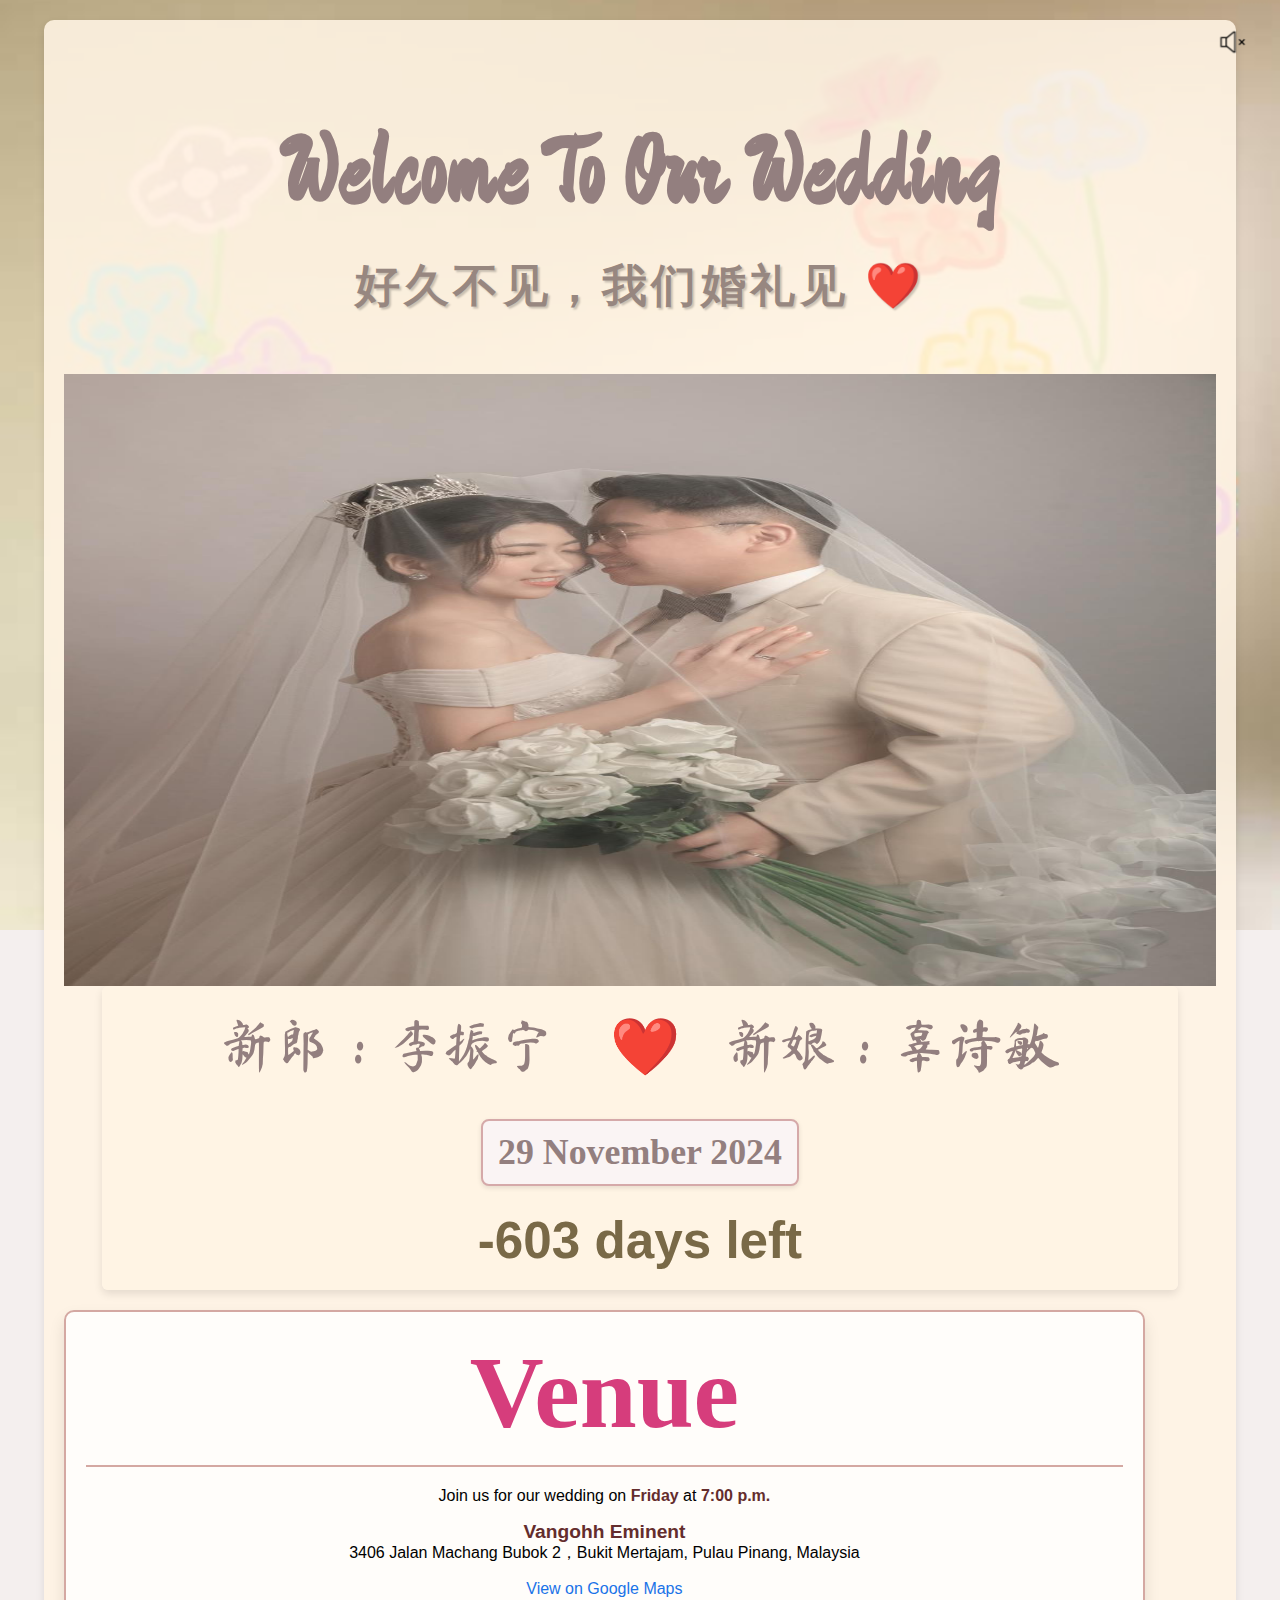
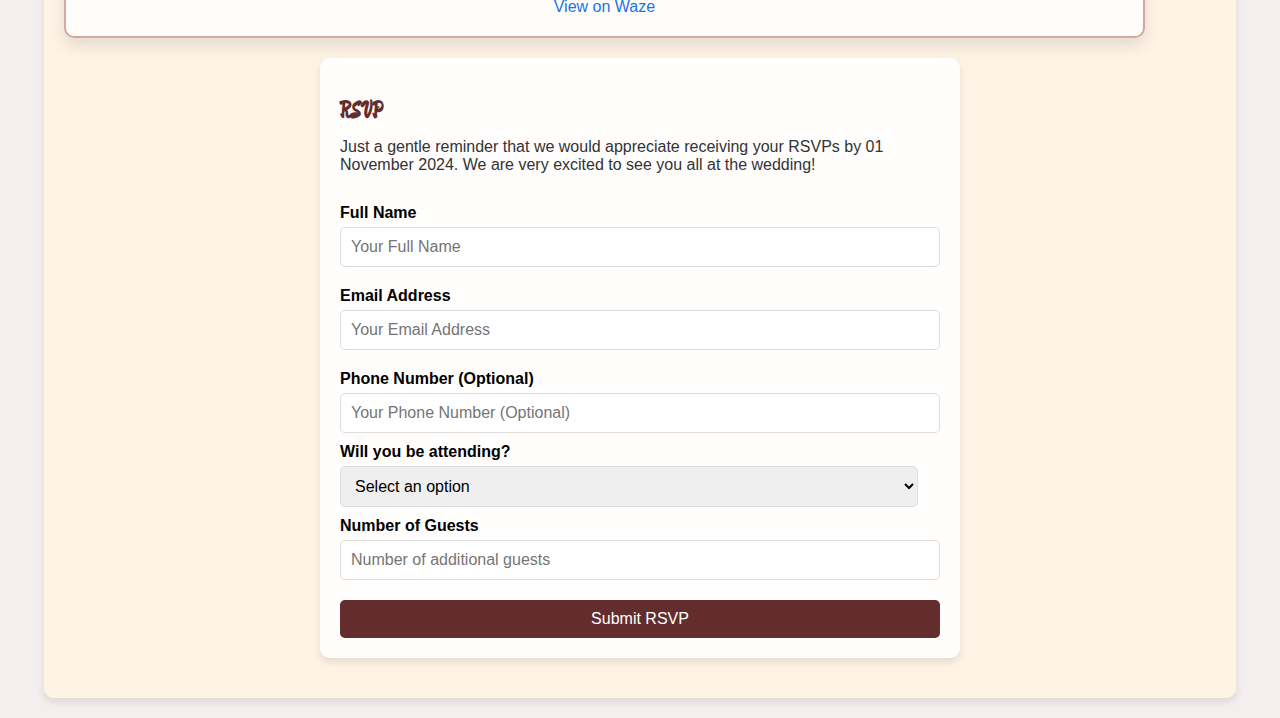
<file: index.html>
<!DOCTYPE html>
<html lang="en">
<head>
    <meta charset="UTF-8">
    <meta name="viewport" content="width=device-width, initial-scale=1.0">
    <title>Wedding Invitation</title>
    <link href="https://fonts.googleapis.com/css2?family=Ma+Shan+Zheng&display=swap" rel="stylesheet">
    <link rel="stylesheet" href="styles.css">
    <style>
        body {
            background-image: url('images/background.jpg');
            background-size: cover;
            background-repeat: no-repeat;
            background-attachment: fixed;
            background-position: center;
        }
        .audio-control {
            background: none;
            border: none;
            cursor: pointer;
        }
        .audio-control img {
            width: 30px;
            height: 30px;
        }
        .handwritten {
            font-family: 'Ma Shan Zheng', cursive;
        }
        .address-info {
            margin: 20px 0;
            padding: 20px;
            background-color: rgba(255, 255, 255, 0.8);
            border-radius: 10px;
        }
        .address-info h2 {
            margin-top: 0;
        }
        .address-info a {
            text-decoration: none;
            color: #1a73e8;
            font-size: 16px;
        }
        .address-info a:hover {
            text-decoration: underline;
        }

        .rsvp {
            margin: 20px 0;
            padding: 20px;
            background-color: rgba(255, 255, 255, 0.9);
            border-radius: 10px;
            box-shadow: 0 4px 8px rgba(0, 0, 0, 0.1);
            max-width: 600px;
            margin-left: auto;
            margin-right: auto;
        }
        .rsvp h2 {
            font-family: 'Ma Shan Zheng', cursive;
            color: #642d2d;
            margin-bottom: 10px;
        }
        .rsvp p {
            margin-bottom: 20px;
            font-size: 16px;
            color: #333;
        }
        .rsvp form {
            display: flex;
            flex-direction: column;
        }
        .rsvp label {
            font-weight: bold;
            margin-top: 10px;
        }
        .rsvp input[type="text"],
        .rsvp input[type="email"],
        .rsvp input[type="tel"],
        .rsvp input[type="number"],
        .rsvp textarea,
        .rsvp select {
            width: calc(100% - 22px); /* Adjusted to fit within container */
            padding: 10px;
            margin-top: 5px;
            border: 1px solid #ddd;
            border-radius: 5px;
            font-size: 16px;
        }
        .rsvp textarea {
            height: 80px;
            resize: vertical;
        }
        .rsvp button {
            margin-top: 20px;
            padding: 10px 20px;
            border: none;
            border-radius: 5px;
            background-color: #642d2d;
            color: white;
            font-size: 16px;
            cursor: pointer;
            transition: background-color 0.3s ease;
        }
        .rsvp button:hover {
            background-color: #521f1f;
        }
    </style>
</head>
<body>
    <audio id="weddingAudio" autoplay loop>
        <source src="music/乌梅子酱.mp3" type="audio/mpeg">
        Your browser does not support the audio element.
    </audio>
    <div class="container">
        <button id="toggleMuteButton" class="audio-control" onclick="toggleMute()">
            <img id="audioIcon" src="images/volume-button.png" alt="Mute Icon">
        </button>
        <div class="main-title">
            <h1 class="handwritten">Welcome To Our Wedding</h1>
            <h2>好久不见，我们婚礼见 ❤️</h2>
        </div>
        <div class="slideshow">
            <img src="images/pic6.jpg" alt="Wedding Pic 1" class="slide">
        </div>
        <div class="calendar">
            <div class="handwritten">新郎：李振宁&nbsp;&nbsp;&nbsp;&nbsp;&nbsp;❤️&nbsp;&nbsp;&nbsp;&nbsp;新娘：辜诗敏</div>
            <h2 class="wedding-date handwritten">29 November 2024</h2>
            <div id="countdown"></div>
        </div>
        
        <!-- New Address Info Section -->
        <div class="address-info">
            <h2>Venue</h2>
            <p>Join us for our wedding on <span style="color: #642d2d; font-weight: bold;">Friday</span> at <span style="color: #642d2d; font-weight: bold;">7:00 p.m.</span></p>
            <span style="font-weight: bold; font-size: 1.2em; color: #642d2d;">Vangohh Eminent</span><br>
            3406 Jalan Machang Bubok 2，Bukit Mertajam, Pulau Pinang, Malaysia</p>
            <a href="https://www.google.com/maps/search/?api=1&query=3406%20Jalan%20Machang%20Bubok%202%2C%20Bukit%20Mertajam%2C%20Pulau%20Pinang%2C%20Malaysia" target="_blank">View on Google Maps</a><br>
            <a href="https://waze.com/ul?q=Vangohh%20Eminent%2C%20Penang%2C%20Malaysia" target="_blank">View on Waze</a>
        </div>
        
        <div class="rsvp">
            <h2>RSVP</h2>
            <p>Just a gentle reminder that we would appreciate receiving your RSVPs by 01 November 2024. We are very excited to see you all at the wedding!</p>
            <form action="https://formspree.io/f/xwpeoywk" method="POST">
                <label for="name">Full Name</label>
                <input type="text" id="name" name="name" placeholder="Your Full Name" required>
                
                <label for="email">Email Address</label>
                <input type="email" id="email" name="email" placeholder="Your Email Address" required>
                
                <label for="phone">Phone Number (Optional)</label>
                <input type="tel" id="phone" name="phone" placeholder="Your Phone Number (Optional)">
                
                <label for="attendance">Will you be attending?</label>
                <select id="attendance" name="attendance" required>
                    <option value="" disabled selected>Select an option</option>
                    <option value="Attending">Yes, I will attend</option>
                    <option value="Not Attending">No, I cannot attend</option>
                </select>
                
                <label for="guests">Number of Guests</label>
                <input type="number" id="guests" name="guests" min="0" placeholder="Number of additional guests" required>
                <button type="submit">Submit RSVP</button>
            </form>
        </div>

    </div>
    <script src="script.js"></script>
</body>
</html>
</file>
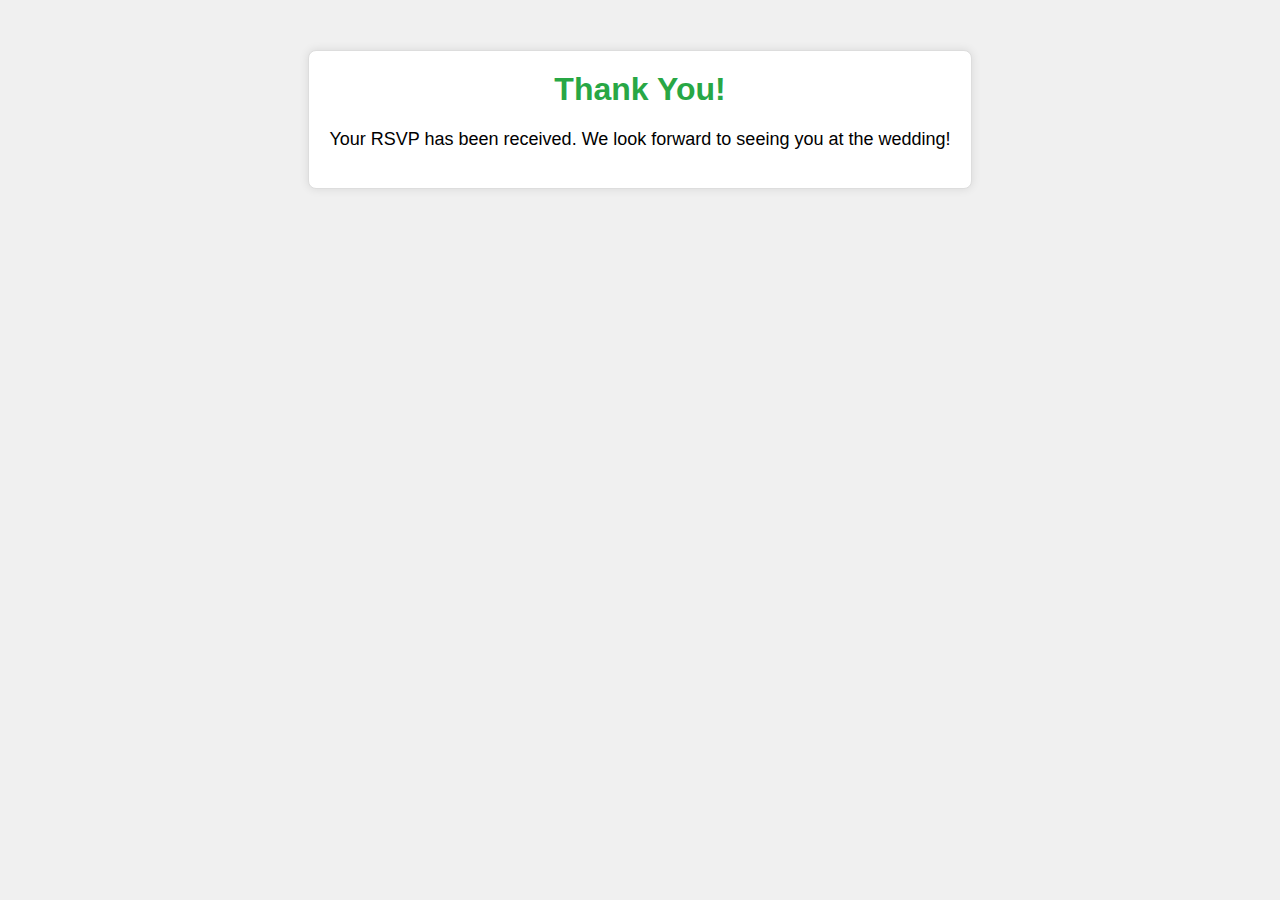
<file: thank-you.html>
<!DOCTYPE html>
<html lang="en">
<head>
    <meta charset="UTF-8">
    <meta name="viewport" content="width=device-width, initial-scale=1.0">
    <title>Thank You</title>
    <style>
        body {
            font-family: Arial, sans-serif;
            text-align: center;
            margin: 50px;
            background-color: #f0f0f0;
        }
        .thank-you {
            padding: 20px;
            border: 1px solid #ddd;
            border-radius: 8px;
            background-color: #ffffff;
            display: inline-block;
            box-shadow: 0 0 10px rgba(0, 0, 0, 0.1);
        }
        .thank-you h1 {
            margin-top: 0;
            color: #28a745;
        }
        .thank-you p {
            font-size: 18px;
        }
    </style>
</head>
<body>
    <div class="thank-you">
        <h1>Thank You!</h1>
        <p>Your RSVP has been received. We look forward to seeing you at the wedding!</p>
    </div>
</body>
</html>
</file>
<file: styles.css>
/* Global Styles */
body {
    font-family: Arial, sans-serif;
    margin: 0;
    padding: 0;
    background-color: #f4efee;
    box-sizing: border-box; /* Include padding and border in element's width and height */
}

.container {
    max-width: 90%; /* Allow container to adjust to viewport width */
    margin: 20px auto;
    padding: 20px;
    background-color: #fff4e4e0;
    border-radius: 10px;
    box-shadow: 0 4px 8px rgba(0, 0, 0, 0.1);
}

/* Main Title */
.main-title {
    text-align: center;
    margin: 5% auto;
}

.main-title h1 {
    font-size: 7.5vw; /* Responsive font size */
    font-family: 'Ma Shan Zheng', cursive;
    color: #937f7f;
}

.main-title h2 {
    font-size: 3.5vw; /* Responsive font size */
    font-family: 'Comic Sans MS', cursive;
    color: #978780;
    margin: 1.5% 0;
    text-transform: uppercase;
    letter-spacing: 0.1em;
    text-shadow: 2px 2px 2px rgba(0, 0, 0, 0.2);
}

/* Audio Control */
.audio-control {
    position: fixed;
    top: 2vw;
    right: 2vw;
    background-color: transparent;
    border: none;
    cursor: pointer;
    z-index: 1000;
}

.audio-icon {
    width: 3vw; /* Responsive width */
    height: 3vw; /* Responsive height */
}

/* Slideshow */
.slideshow {
    position: relative;
    overflow: hidden;
    height: 68vh; /* Responsive height */
}

.slide {
    position: absolute;
    top: 0;
    left: 0;
    width: 100%;
    height: 100%;
    opacity: 0;
    transition: opacity 1s ease;
}

.slide.active {
    opacity: 1;
}

.slide img {
    width: 100%;
    height: 100%;
    object-fit: cover; /* Ensure image covers the container */
}

/* Calendar */
.calendar {
    background-color: #fff4e4e0;
    border-radius: 6px;
    padding: 20px;
    box-shadow: 0 4px 8px rgba(0, 0, 0, 0.1);
    max-width: 90%; /* Adjust max width for smaller screens */
    margin: 0 auto;
    text-align: center;
    color: #937f7f;
    font-size: 2.0vw; /* Responsive font size */
}

/* Handwritten Text */
.handwritten {
    font-family: 'Ma Shan Zheng', cursive; /* Assuming you use this for the handwritten style */
    font-size: 4.4vw; /* Responsive font size */
    line-height: 1.4; /* Adjust line height for spacing */
    color: #937f7f; /* Matching color with the calendar */
    margin-bottom: 15px; /* Space below the handwritten text */
}
.calendar h2 {
    font-family: Georgia, serif;
    font-size: 2.8vw; /* Responsive font size */
    color: #937f7f;
    margin-bottom: 15px;
    line-height: 1.2;
}

.calendar p {
    font-size: 2.0vw; /* Responsive font size */
    color: #937f7f;
    margin: 5px 0;
    font-family: 'Open Sans', sans-serif;
}

.wedding-date {
    font-family: 'Playfair Display', serif;
    font-size: 5.5vw; /* Responsive font size */
    color: #D5A9A9;
    margin: 20px 0;
    position: relative;
    display: inline-block;
    padding: 10px 15px;
    border: 2px solid #D5A9A9;
    border-radius: 8px;
    background-color: #FAF4F4;
    box-shadow: 0 2px 5px rgba(0, 0, 0, 0.1);
}

#countdown {
    text-align: center;
    font-size: 4vw; /* Responsive font size */
    font-weight: bold;
    color: #796947;
    margin-top: 10px;
}

/* Address Info Section */
.address-info {
    max-width: 90%; /* Flexible width */
    margin: 30px auto;
    padding: 20px;
    background: #faf0f4;
    border-radius: 12px;
    border: 2px solid #d4a8a2;
    box-shadow: 0 8px 16px rgba(0, 0, 0, 0.1);
    text-align: center;
    position: relative;
}
.address-info h2 {
    font-family: 'Dancing Script', cursive;
    font-size: 8vw; /* Responsive font size relative to viewport width */
    color: #d63d7c; /* Elegant pinkish-red */
    margin-bottom: 20px;
    border-bottom: 2px solid #d4a8a2; /* Subtle underline */
    padding-bottom: 10px;
    line-height: 1.2; /* Adjust line height for better readability */
}

/* Responsive Design */
@media (max-width: 1024px) { /* For tablets and iPads */
    .address-info h2 {
        font-size: 4.5vw; /* Adjusted size for tablets */
    }
}

@media (max-width: 768px) { /* For medium-sized screens like some tablets */
    .address-info h2 {
        font-size: 4vw; /* Adjusted size for smaller screens */
    }
}

@media (max-width: 480px) { /* For smaller devices like iPhones */
    .address-info h2 {
        font-size: 5.5vw; /* Further adjusted size for small screens */
    }
}

.address-info .intro {
    font-size: 4vw; /* Responsive font size */
    color: #666;
    margin-bottom: 20px;
    font-style: italic;
}

.address-info .address {
    font-size: 3vw; /* Responsive font size */
    line-height: 1.8;
    color: #444;
    margin-bottom: 25px;
    border-left: 4px solid #d63d7c;
    padding-left: 15px;
}

.map-links {
    display: flex;
    justify-content: center;
    gap: 20px;
}

.map-link {
    font-size: 3vw; /* Responsive font size */
    color: #d63d7c;
    text-decoration: none;
    border: 2px solid #d63d7c;
    border-radius: 8px;
    padding: 12px 20px;
    background-color: #fff;
    transition: background-color 0.3s, color 0.3s, border-color 0.3s;
}

.map-link:hover {
    background-color: #faf0f4;
    color: #fff;
    border-color: #d63d7c;
}

/* RSVP Form */
.rsvp {
    margin-top: 20px;
}

.rsvp h2 {
    font-size: 24px;
    margin-bottom: 10px;
}

.rsvp form {
    display: flex;
    flex-direction: column;
}

.rsvp input[type="text"],
.rsvp input[type="email"],
.rsvp textarea {
    margin-bottom: 10px;
    padding: 10px;
    border: 1px solid #ccc;
    border-radius: 5px;
    font-size: 16px;
}

.rsvp button {
    padding: 10px 20px;
    background-color: #007bff;
    color: #fff;
    border: none;
    border-radius: 5px;
    font-size: 16px;
    cursor: pointer;
}

/* Responsive Design */
@media (max-width: 768px) {
    .calendar {
        font-size: 5vw; /* Adjusted font size for medium screens */
    }

    .calendar h2 {
        font-size: 6vw; /* Adjusted font size for medium screens */
    }

    .calendar p {
        font-size: 5vw; /* Adjusted font size for medium screens */
    }

    .wedding-date {
        font-size: 8vw; /* Adjusted font size for medium screens */
    }

    .address-info {
        padding: 15px;
    }

    .address-info h2 {
        font-size: 5vw; /* Adjusted font size for medium screens */
    }

    .address-info .intro {
        font-size: 3vw; /* Adjusted font size for medium screens */
    }

    .address-info .address {
        font-size: 2.5vw; /* Adjusted font size for medium screens */
    }

    .map-link {
        font-size: 2.5vw; /* Adjusted font size for medium screens */
        padding: 10px 15px;
    }
}

@media (max-width: 480px) {
    .calendar {
        font-size: 6vw; /* Adjusted font size for small screens */
    }

    .calendar h2 {
        font-size: 7vw; /* Adjusted font size for small screens */
    }

    .calendar p {
        font-size: 6vw; /* Adjusted font size for small screens */
    }

    .wedding-date {
        font-size: 10vw; /* Adjusted font size for small screens */
    }

    .address-info {
        padding: 10px;
    }

    .address-info h2 {
        font-size: 4vw; /* Adjusted font size for small screens */
    }

    .address-info .intro {
        font-size: 2.5vw; /* Adjusted font size for small screens */
    }

    .address-info .address {
        font-size: 2vw; /* Adjusted font size for small screens */
    }

    .map-link {
        font-size: 2vw; /* Adjusted font size for small screens */
        padding: 8px 12px;
    }
}
</file>
